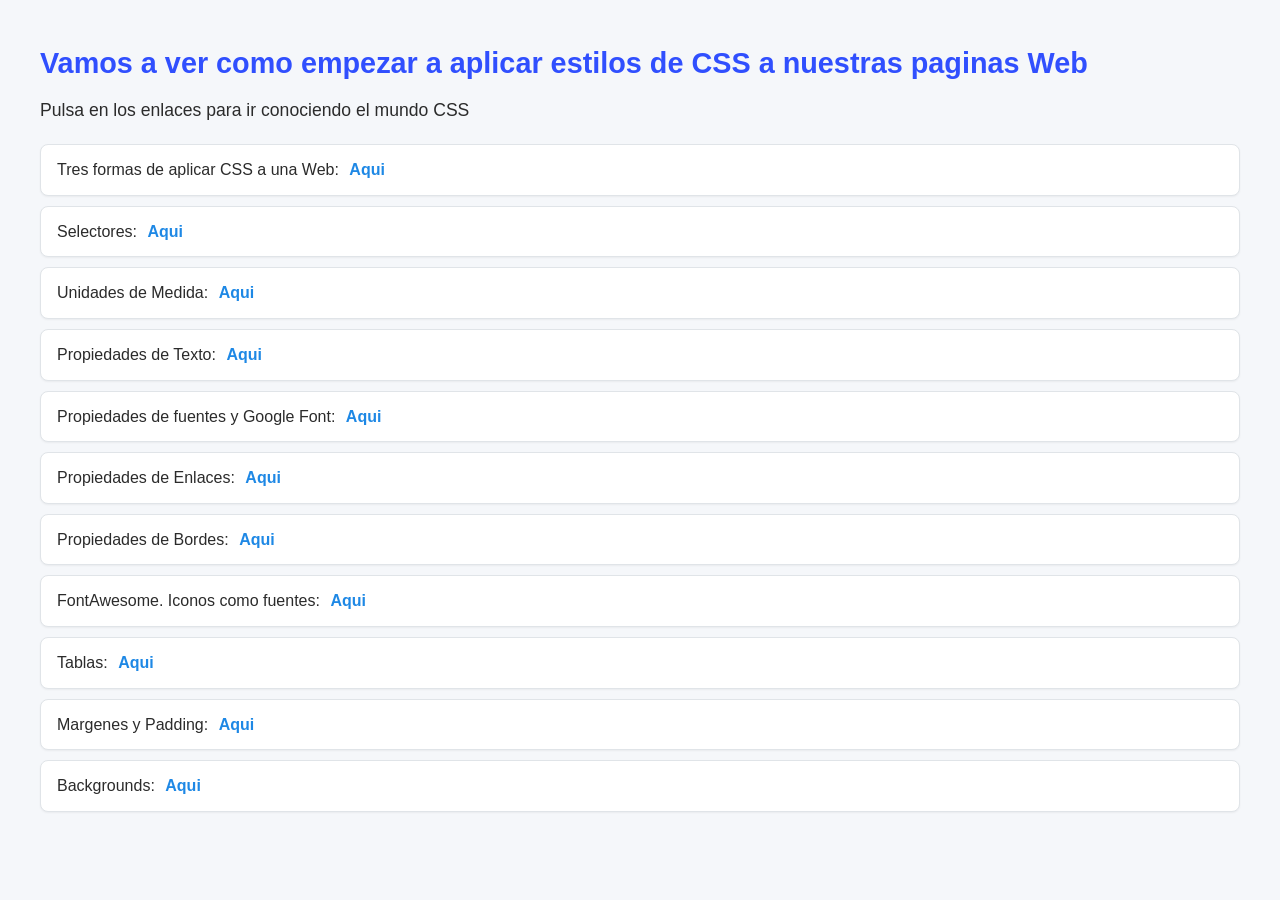
<file: index.html>
<!DOCTYPE html>
<html>

<head>
    <meta charset='utf-8'>
    <meta http-equiv='X-UA-Compatible' content='IE=edge'>
    <title>CSS One</title>
    <meta name='viewport' content='width=device-width, initial-scale=1'>
    <style>
        /* Reset básico */
        body,
        h1,
        p,
        ul {
            margin: 0;
            padding: 0;
        }

        body {
            font-family: "Segoe UI", Roboto, Helvetica, Arial, sans-serif;
            line-height: 1.6;
            background: #f5f7fa;
            color: #2b2b2b;
            padding: 40px;
        }

        h1 {
            font-size: 1.8rem;
            margin-bottom: 10px;
            color: #304FFE;
        }

        p {
            margin-bottom: 20px;
            font-size: 1.1rem;
        }

        ul {
            list-style: none;
            padding-left: 0;
        }

        .item {
            background: #ffffff;
            padding: 12px 16px;
            margin-bottom: 10px;
            border-radius: 8px;
            border: 1px solid #e0e4e8;
            box-shadow: 0 1px 2px rgba(0, 0, 0, 0.05);
            transition: transform 0.15s ease, box-shadow 0.15s ease;
        }

        .item:hover {
            transform: translateY(-2px);
            box-shadow: 0 4px 8px rgba(0, 0, 0, 0.08);
        }

        a {
            color: #1E88E5;
            font-weight: 600;
            text-decoration: none;
            margin-left: 6px;
            transition: color 0.2s ease;
        }

        a:hover {
            color: #0D47A1;
            text-decoration: underline;
        }
    </style>
</head>

<body>
    <h1>Vamos a ver como empezar a aplicar estilos de CSS a nuestras paginas Web</h1>
    <p>Pulsa en los enlaces para ir conociendo el mundo CSS</p>
    <ul>
        <li class="item">Tres formas de aplicar CSS a una Web:
            <a href="../dam-css-one/apply-css-to-web/css-index.html">Aqui</a>
        </li>
        <li class="item">Selectores:
            <a href="../dam-css-one/css-selectors/index-selectors.html">Aqui</a>
        </li>
        <li class="item">Unidades de Medida:
            <a href="../dam-css-one/measure-units/measure-unit-index.html">Aqui</a>
        </li>
        <li class="item">Propiedades de Texto:
            <a href="../dam-css-one/text-properties/text-props-index.html">Aqui</a>
        </li>
        <li class="item">Propiedades de fuentes y Google Font:
            <a href="../dam-css-one/font-properties/font-properties-index.html">Aqui</a>
        </li>
        <li class="item">Propiedades de Enlaces:
            <a href="../dam-css-one/link-properties/link-properties-index.html">Aqui</a>
        </li>
        <li class="item">Propiedades de Bordes:
            <a href="../dam-css-one/border-properties/border-properties-index.html">Aqui</a>
        </li>
        <li class="item">FontAwesome. Iconos como fuentes:
            <a href="../dam-css-one/font-awesome/font-awesome-index.html">Aqui</a>
        </li>
        <li class="item">Tablas:
            <a href="../dam-css-one/apply-css-to-web/css-index.html">Aqui</a>
        </li>
        <li class="item">Margenes y Padding:
            <a href="../dam-css-one/css-margin-and-padding/margin-padding-index.html">Aqui</a>
        </li>
        <li class="item">Backgrounds:
            <a href="../dam-css-one/css-background-properties/css-background-index.html">Aqui</a>
        </li>
    </ul>
</body>

</html>
</file>
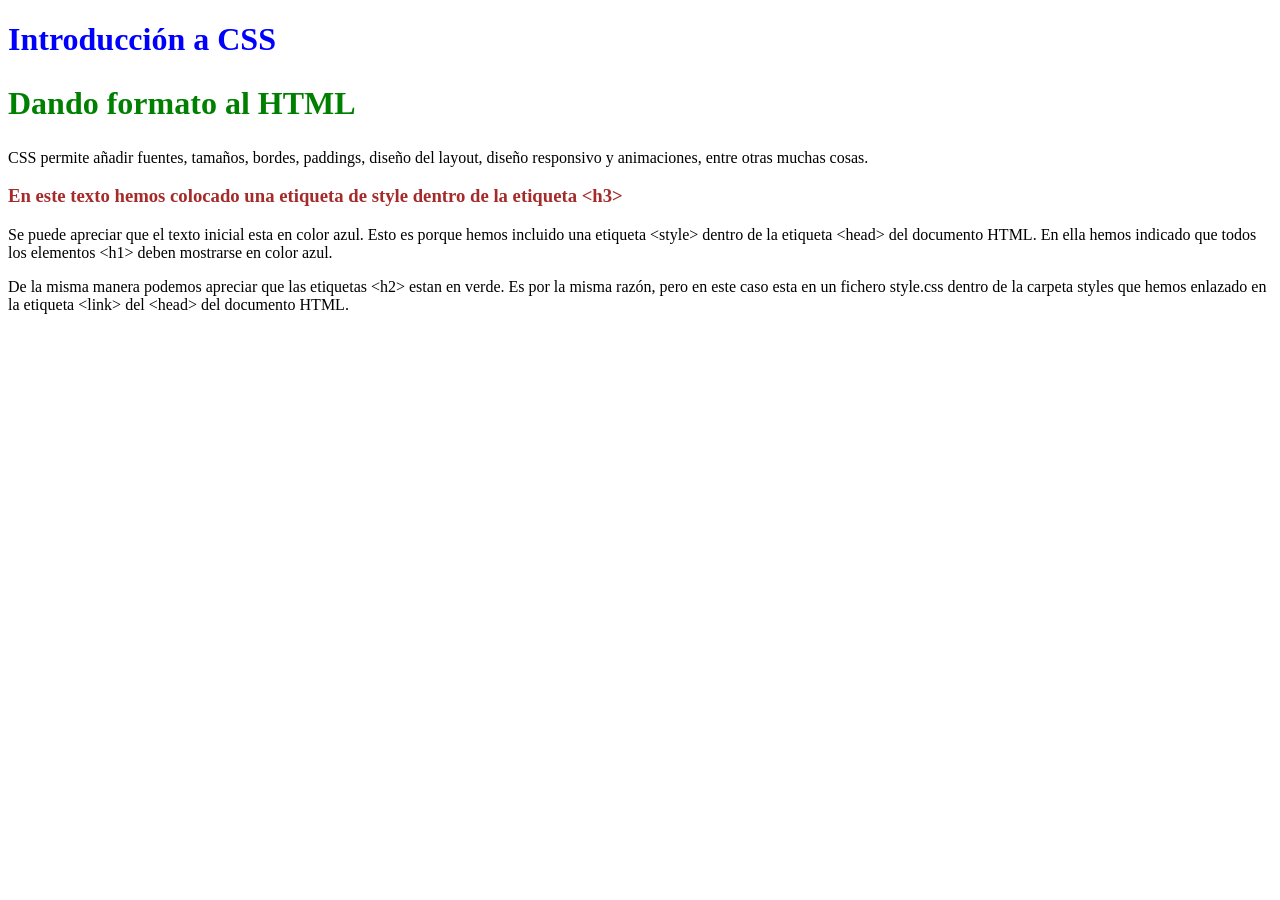
<file: apply-css-to-web/css-index.html>
<!DOCTYPE html>
<html>

<head>
    <meta charset='utf-8'>
    <meta http-equiv='X-UA-Compatible' content='IE=edge'>
    <title>Tres formas de aplicar CSS a una Web</title>
    <meta name='viewport' content='width=device-width, initial-scale=1'>
    <link rel='stylesheet' type='text/css' media='screen' href='../apply-css-to-web/styles/style.css'>
    <style>
        h1 {
            color: blue;
        }
    </style>
</head>

<body>
    <h1>Introducción a CSS</h1>
    <h2>Dando formato al HTML</h2>
    <p>CSS permite añadir fuentes, tamaños, bordes, paddings,
        diseño del layout, diseño responsivo y animaciones, entre otras muchas cosas.
    </p>
    <h3 style="color: brown;">En este texto hemos colocado una etiqueta de style dentro de la etiqueta &lt;h3&gt;</h3>
    <p>Se puede apreciar que el texto inicial esta en color azul. Esto es porque hemos incluido una
        etiqueta &lt;style&gt; dentro de la etiqueta &lt;head&gt; del documento HTML. En ella hemos indicado
        que todos los elementos &lt;h1&gt; deben mostrarse en color azul.
    </p>
    <p>De la misma manera podemos apreciar que las etiquetas &lt;h2&gt; estan en verde.
        Es por la misma razón, pero en este caso esta en un fichero style.css dentro de la carpeta
        styles que hemos enlazado en la etiqueta &lt;link&gt; del &lt;head&gt; del documento HTML.
    </p>
</body>

</html>
</file>
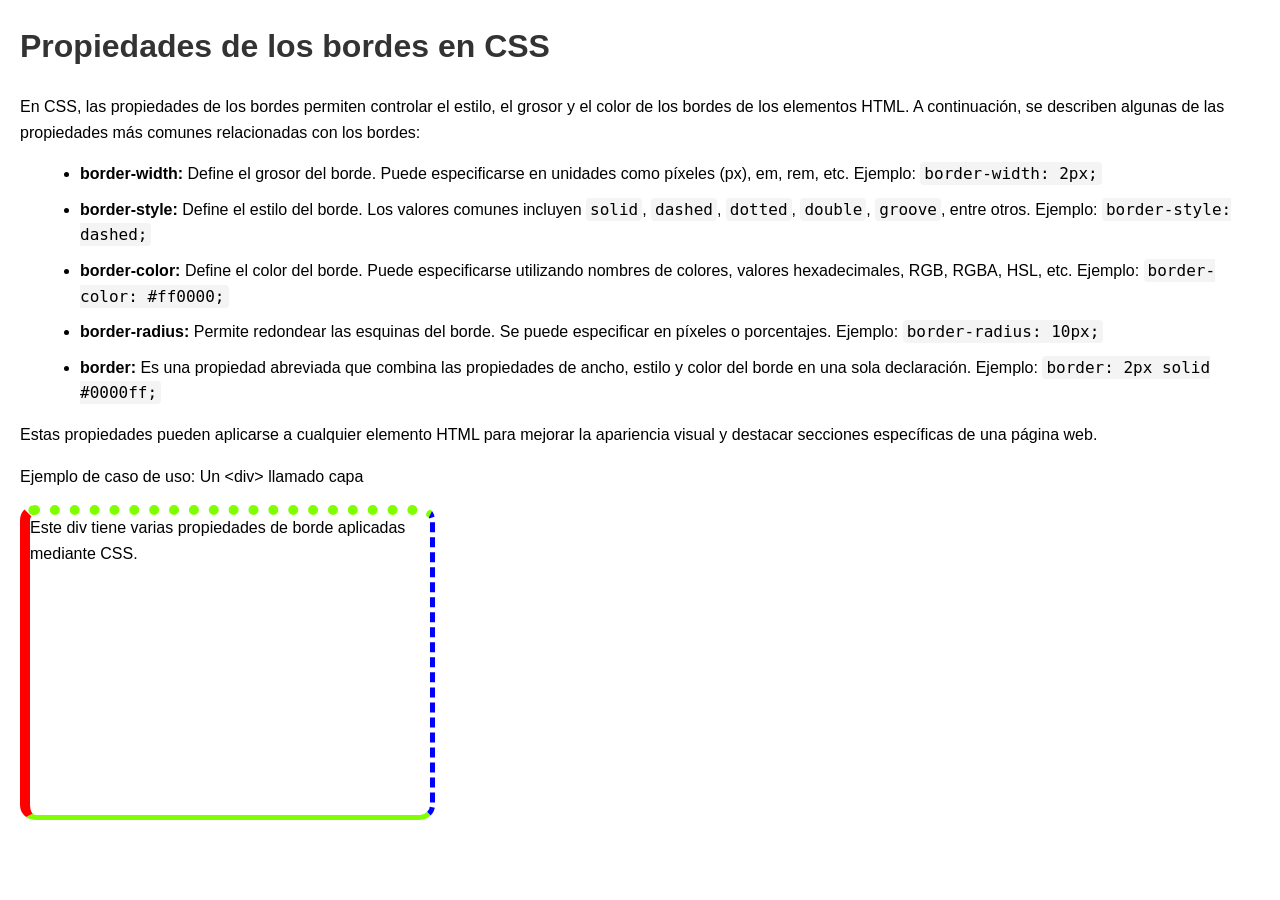
<file: border-properties/border-properties-index.html>
<!DOCTYPE html>
<html lang="en">

<head>
    <meta charset="UTF-8">
    <meta name="viewport" content="width=device-width, initial-scale=1.0">
    <title>Document</title>
    <style>
        body {
            font-family: Arial, sans-serif;
            margin: 20px;
            line-height: 1.6;
        }

        h1 {
            color: #333;
        }

        ul {
            list-style-type: disc;
            margin-left: 20px;
        }

        li {
            margin-bottom: 10px;
        }

        code {
            background-color: #f4f4f4;
            padding: 2px 4px;
            border-radius: 4px;
            font-family: Consolas, monospace;
        }

        #capa {
            width: 400px;
            height: 300px;
            border: 10px solid chartreuse;
            border-radius: 15px;
            border-top-style: dotted;
            border-left-color: red;
            border-bottom-width: 5px;
            border-right: 5px dashed blue;
        }
    </style>
</head>

<body>
    <h1>Propiedades de los bordes en CSS</h1>
    <p>En CSS, las propiedades de los bordes permiten controlar el estilo, el grosor y el color de los bordes de los
        elementos HTML. A continuación, se describen algunas de las propiedades más comunes relacionadas con los bordes:
    </p>
    <ul>
        <li><strong>border-width:</strong> Define el grosor del borde. Puede especificarse en unidades como píxeles
            (px), em, rem, etc. Ejemplo: <code>border-width: 2px;</code></li>
        <li><strong>border-style:</strong> Define el estilo del borde. Los valores comunes incluyen <code>solid</code>,
            <code>dashed</code>, <code>dotted</code>, <code>double</code>, <code>groove</code>, entre otros. Ejemplo:
            <code>border-style: dashed;</code>
        </li>
        <li><strong>border-color:</strong> Define el color del borde. Puede especificarse utilizando nombres de colores,
            valores hexadecimales, RGB, RGBA, HSL, etc. Ejemplo: <code>border-color: #ff0000;</code></li>
        <li><strong>border-radius:</strong> Permite redondear las esquinas del borde. Se puede especificar en píxeles o
            porcentajes. Ejemplo: <code>border-radius: 10px;</code></li>
        <li><strong>border:</strong> Es una propiedad abreviada que combina las propiedades de ancho, estilo y color del
            borde en una sola declaración. Ejemplo: <code>border: 2px solid #0000ff;</code></li>
    </ul>
    <p>Estas propiedades pueden aplicarse a cualquier elemento HTML
        para mejorar la apariencia visual y destacar secciones
        específicas de una página web.</p>
    <p>Ejemplo de caso de uso: Un &lt;div&gt; llamado capa</p>
    <div id="capa">
        Este div tiene varias propiedades de borde aplicadas mediante CSS.
    </div>
</body>

</html>
</file>
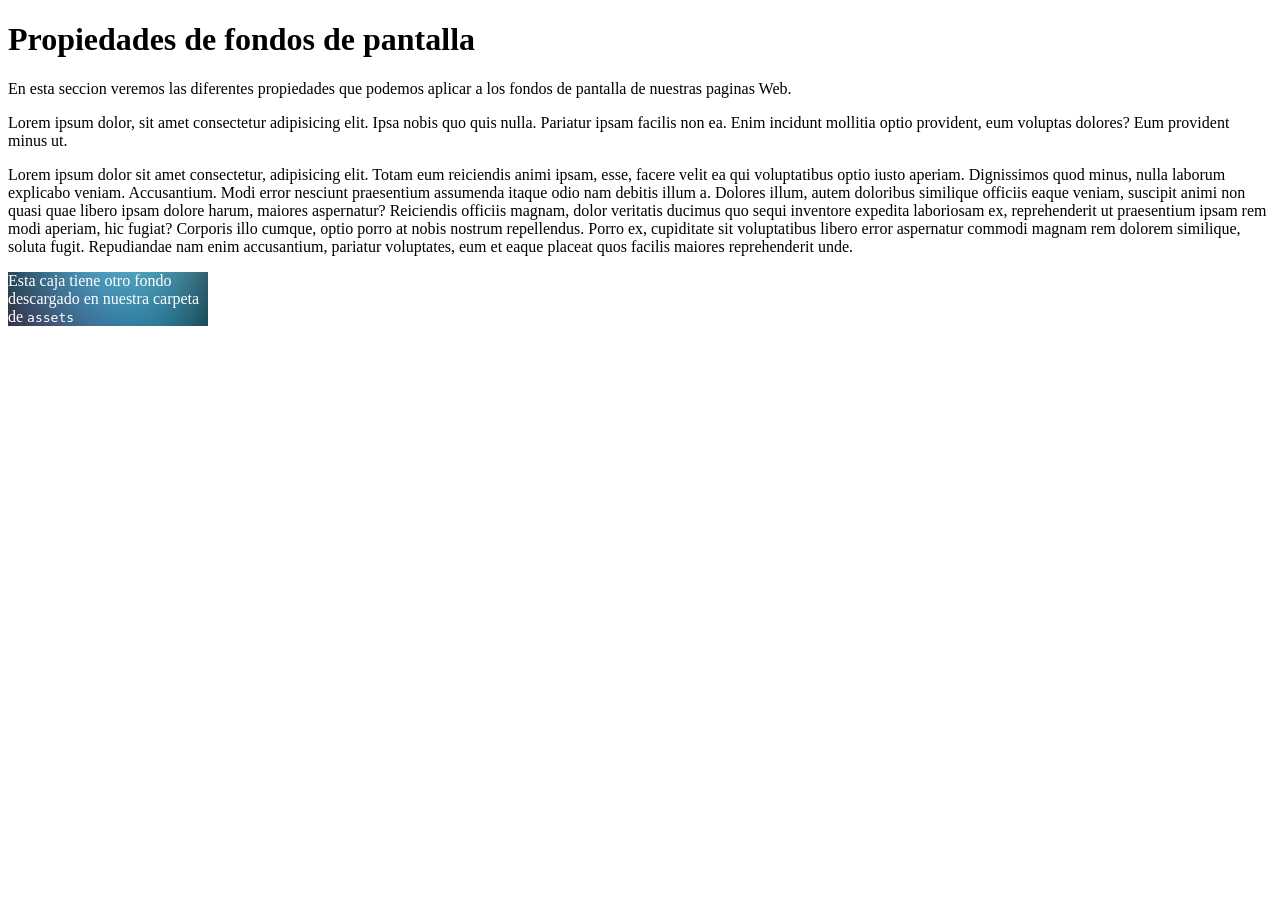
<file: css-background-properties/css-background-index.html>
<!DOCTYPE html>
<html lang="en">

<head>
    <meta charset="UTF-8">
    <meta name="viewport" content="width=device-width, initial-scale=1.0">
    <title>CSS Background properties</title>
    <style>
        body {
            background-image: url('https://imgs.search.brave.com/0O6N01iYVh8LgxeH5Pb774nNu3XSJ1Lph7Ahn-U3NBc/rs:fit:860:0:0:0/g:ce/aHR0cHM6Ly93d3cu/c3RvY2t2YXVsdC5u/ZXQvL2RhdGEvMjAy/MC8wNS8yMy8yNzU2/MzYvdGh1bWIxNi5q/cGc');
            background-repeat: no-repeat;
            background-position: center center;
            background-attachment: fixed;
            background-size: 100% 100%;
        }

        #box {
            color: white;
            width: 200px;
            background-image: url('../css-background-properties/assets/gradient-background.jpg');
            background-position: center center;
            background-attachment: fixed;
        }
    </style>
</head>

<body>
    <h1>Propiedades de fondos de pantalla</h1>
    <p>En esta seccion veremos las diferentes propiedades que podemos aplicar a los fondos de pantalla de
        nuestras paginas Web.</p>
    <p>Lorem ipsum dolor, sit amet consectetur adipisicing elit. Ipsa nobis quo quis nulla. Pariatur ipsam facilis non
        ea. Enim incidunt mollitia optio provident, eum voluptas dolores? Eum provident minus ut.</p>
    <p>Lorem ipsum dolor sit amet consectetur, adipisicing elit. Totam eum reiciendis animi ipsam, esse, facere velit ea
        qui voluptatibus optio iusto aperiam. Dignissimos quod minus, nulla laborum explicabo veniam. Accusantium.
        Modi error nesciunt praesentium assumenda itaque odio nam debitis illum a. Dolores illum, autem doloribus
        similique officiis eaque veniam, suscipit animi non quasi quae libero ipsam dolore harum, maiores aspernatur?
        Reiciendis officiis magnam, dolor veritatis ducimus quo sequi inventore expedita laboriosam ex, reprehenderit ut
        praesentium ipsam rem modi aperiam, hic fugiat? Corporis illo cumque, optio porro at nobis nostrum repellendus.
        Porro ex, cupiditate sit voluptatibus libero error aspernatur commodi magnam rem dolorem similique, soluta
        fugit. Repudiandae nam enim accusantium, pariatur voluptates, eum et eaque placeat quos facilis maiores
        reprehenderit unde.</p>
    <div id="box">
        <p>Esta caja tiene otro fondo descargado en nuestra carpeta de <code>assets</code></p>
    </div>
</body>

</html>
</file>
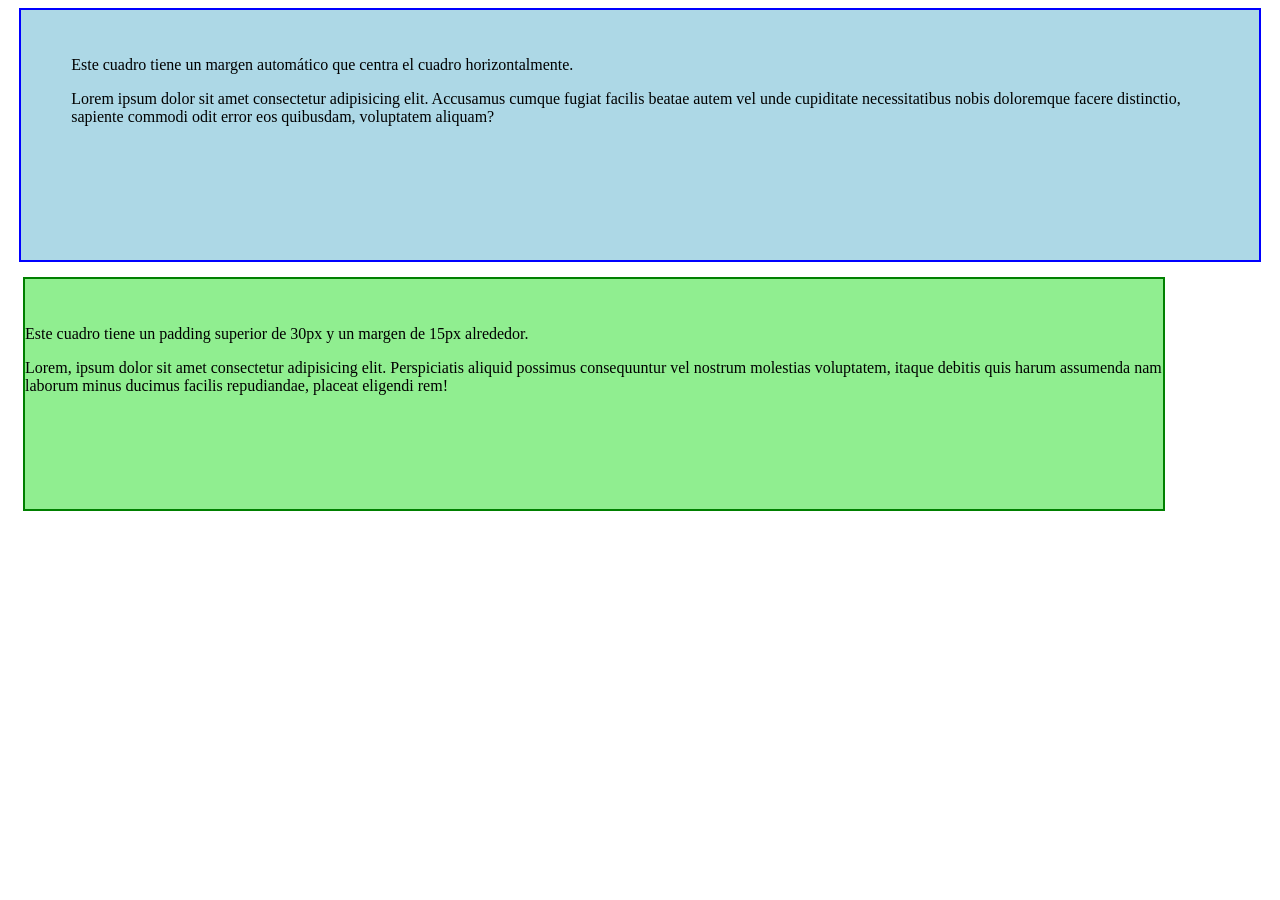
<file: css-margin-and-padding/margin-padding-index.html>
<!DOCTYPE html>
<html lang="en">

<head>
    <meta charset="UTF-8">
    <meta name="viewport" content="width=device-width, initial-scale=1.0">
    <title>CSS Margin and Padding examples</title>
    <style>
        #box1 {
            background-color: lightblue;
            border: 2px solid blue;
            width: 90%;
            height: 200px;
            margin: auto;
            padding: 30px 50px 20px 50px;

        }

        #box2 {
            background-color: lightgreen;
            border: 2px solid green;
            width: 90%;
            height: 200px;
            padding-top: 30px;
            margin: 15px;
        }
    </style>
</head>

<body>
    <div id="box1">
        <p>Este cuadro tiene un margen automático que centra el cuadro horizontalmente.</p>
        <p>Lorem ipsum dolor sit amet consectetur adipisicing elit. Accusamus cumque fugiat facilis beatae autem vel
            unde
            cupiditate necessitatibus nobis doloremque facere distinctio, sapiente commodi odit error eos quibusdam,
            voluptatem aliquam?
        </p>
    </div>
    <div id="box2">
        <p>Este cuadro tiene un padding superior de 30px y un margen de 15px alrededor.</p>
        <p>Lorem, ipsum dolor sit amet consectetur adipisicing elit. Perspiciatis aliquid possimus consequuntur vel
            nostrum
            molestias voluptatem, itaque debitis quis harum assumenda nam laborum minus ducimus facilis repudiandae,
            placeat
            eligendi rem!
        </p>
    </div>
</body>

</html>
</file>
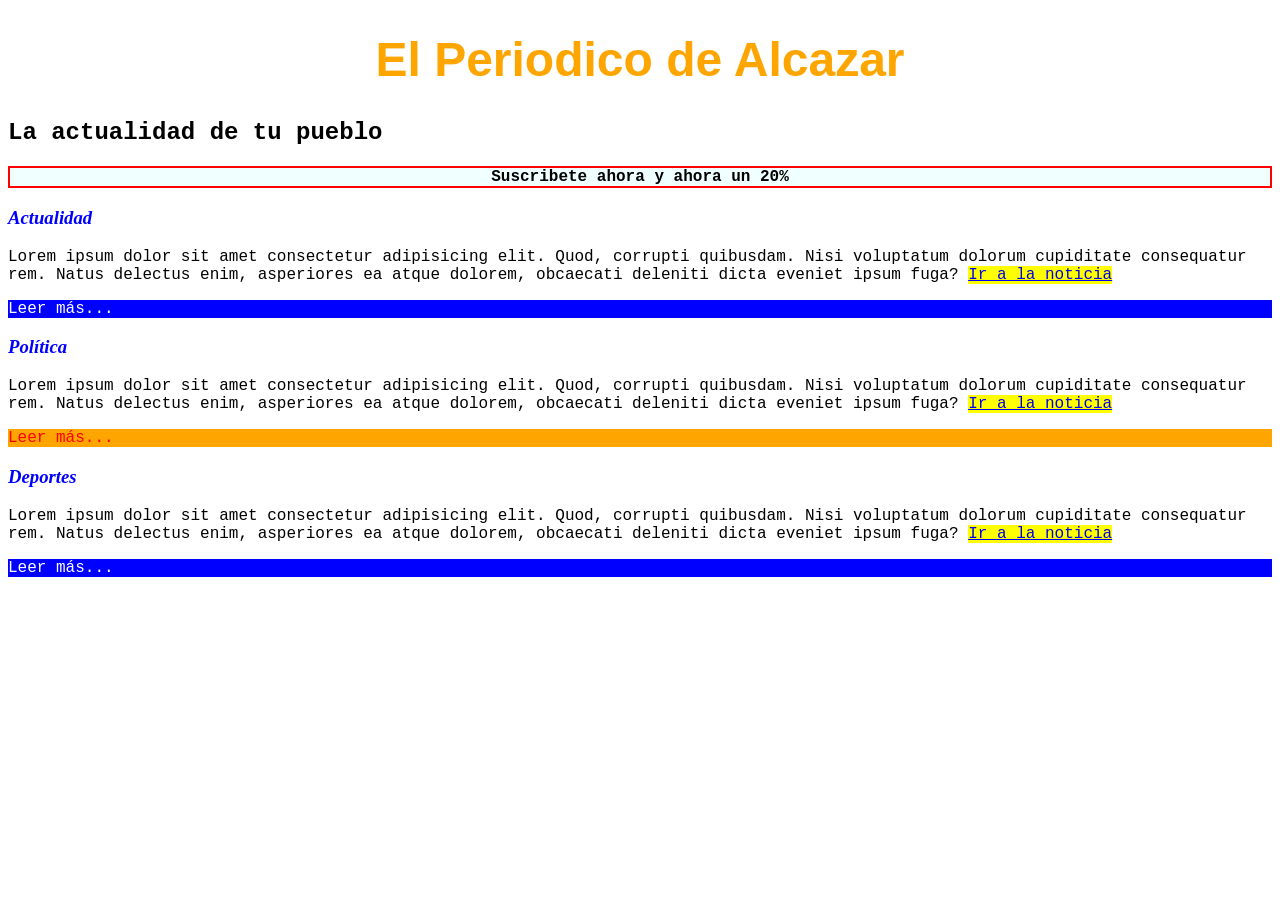
<file: css-selectors/index-selectors.html>
<!DOCTYPE html>
<html lang="en">

<head>
    <meta charset="UTF-8">
    <meta name="viewport" content="width=device-width, initial-scale=1.0">
    <title>CSS One - CSS Selectors</title>
    <style>
        h1 {
            color: orange;
            font-size: 3em;
            font-family: Arial, Helvetica, sans-serif;
            text-align: center;
        }

        h3 {
            color: blue;
            font-style: italic;
        }

        #anuncio {
            border: 2px solid red;
            text-align: center;
            background-color: azure;
            font-weight: bold;
        }

        .readmore {
            background-color: blue;
            color: white;
        }

        h2,
        p {
            font-family: 'Courier New', Courier, monospace;
        }

        p a {
            background-color: yellow;
        }

        .important {
            background-color: orange;
            color: red;
        }
    </style>
</head>

<body>
    <h1>El Periodico de Alcazar</h1>
    <h2>La actualidad de tu pueblo</h2>
    <p id="anuncio">Suscribete ahora y ahora un 20%</p>
    <h3>Actualidad</h3>
    <p>Lorem ipsum dolor sit amet consectetur adipisicing elit. Quod, corrupti quibusdam. Nisi voluptatum dolorum
        cupiditate consequatur rem. Natus delectus enim, asperiores ea atque dolorem, obcaecati deleniti dicta eveniet
        ipsum fuga?
        <a href="new.html">Ir a la noticia</a>
    </p>
    <p class="readmore">Leer más...</p>

    <h3>Política</h3>
    <p>Lorem ipsum dolor sit amet consectetur adipisicing elit. Quod, corrupti quibusdam. Nisi voluptatum dolorum
        cupiditate consequatur rem. Natus delectus enim, asperiores ea atque dolorem, obcaecati deleniti dicta eveniet
        ipsum fuga?
        <a href="new.html">Ir a la noticia</a>
    </p>
    <p class="readmore important">Leer más...</p>
    <h3>Deportes</h3>
    <p>Lorem ipsum dolor sit amet consectetur adipisicing elit. Quod, corrupti quibusdam. Nisi voluptatum dolorum
        cupiditate consequatur rem. Natus delectus enim, asperiores ea atque dolorem, obcaecati deleniti dicta
        eveniet
        ipsum fuga?
        <a href="new.html">Ir a la noticia</a>
    </p>
    <p class="readmore">Leer más...</p>
</body>

</html>
</file>
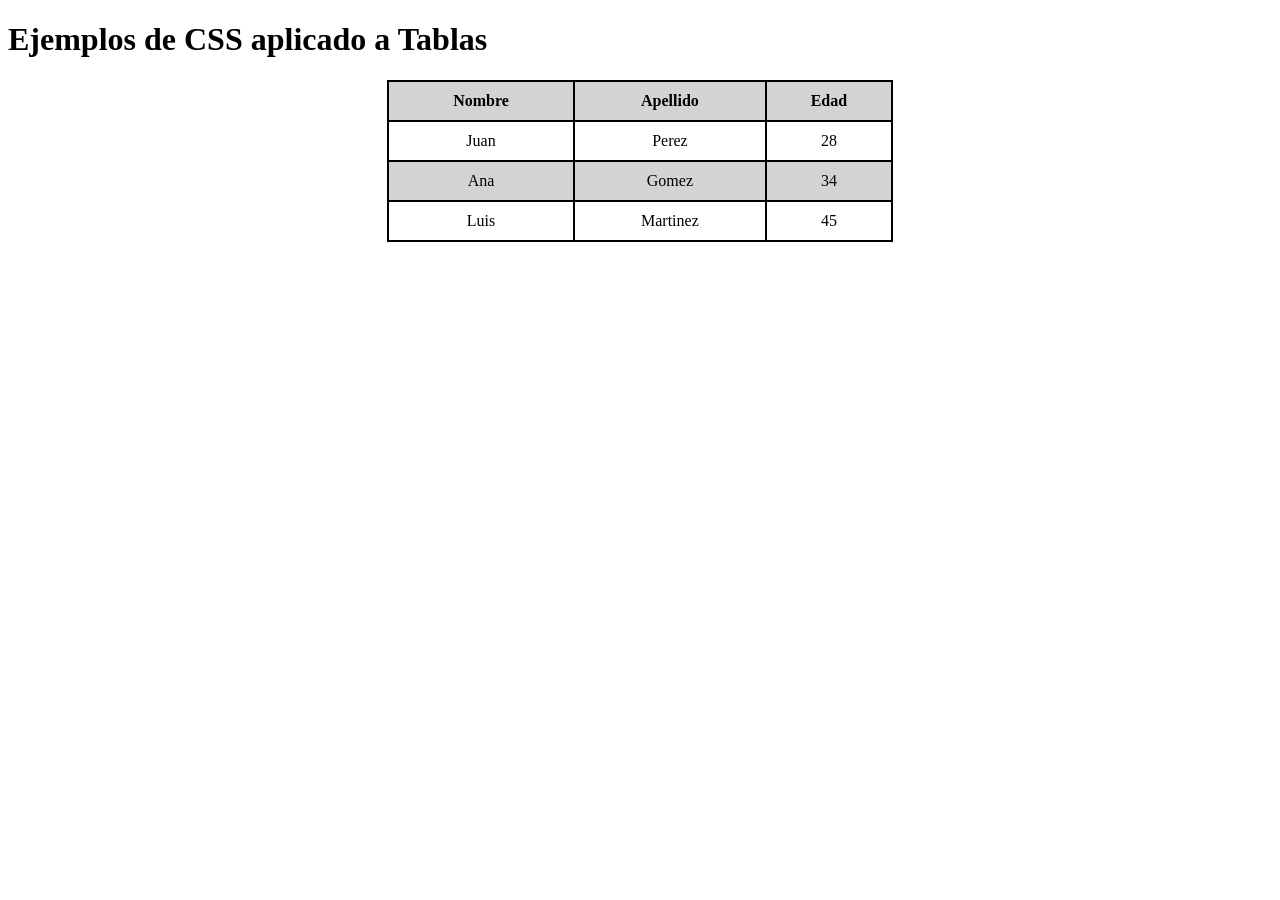
<file: css-tables/css-tables-index.html>
<!DOCTYPE html>
<html lang="en">

<head>
    <meta charset="UTF-8">
    <meta name="viewport" content="width=device-width, initial-scale=1.0">
    <title>CSS Tables</title>
    <style>
        table,
        td,
        th {
            border: 2px solid black;
            border-collapse: collapse;
        }

        table {
            width: 40%;
            margin: auto;
        }

        tr {
            height: 40px;
        }

        td {
            vertical-align: center;
            text-align: center;
        }

        tr:hover {
            background-color: wheat;
        }

        tr:nth-child(odd) {
            background-color: lightgray;
        }
    </style>
</head>

<body>
    <h1>Ejemplos de CSS aplicado a Tablas</h1>
    <table>
        <tr>
            <th>Nombre</th>
            <th>Apellido</th>
            <th>Edad</th>
        </tr>
        <tr>
            <td>Juan</td>
            <td>Perez</td>
            <td>28</td>
        </tr>
        <tr>
            <td>Ana</td>
            <td>Gomez</td>
            <td>34</td>
        </tr>
        <tr>
            <td>Luis</td>
            <td>Martinez</td>
            <td>45</td>
        </tr>
    </table>
</body>

</html>
</file>
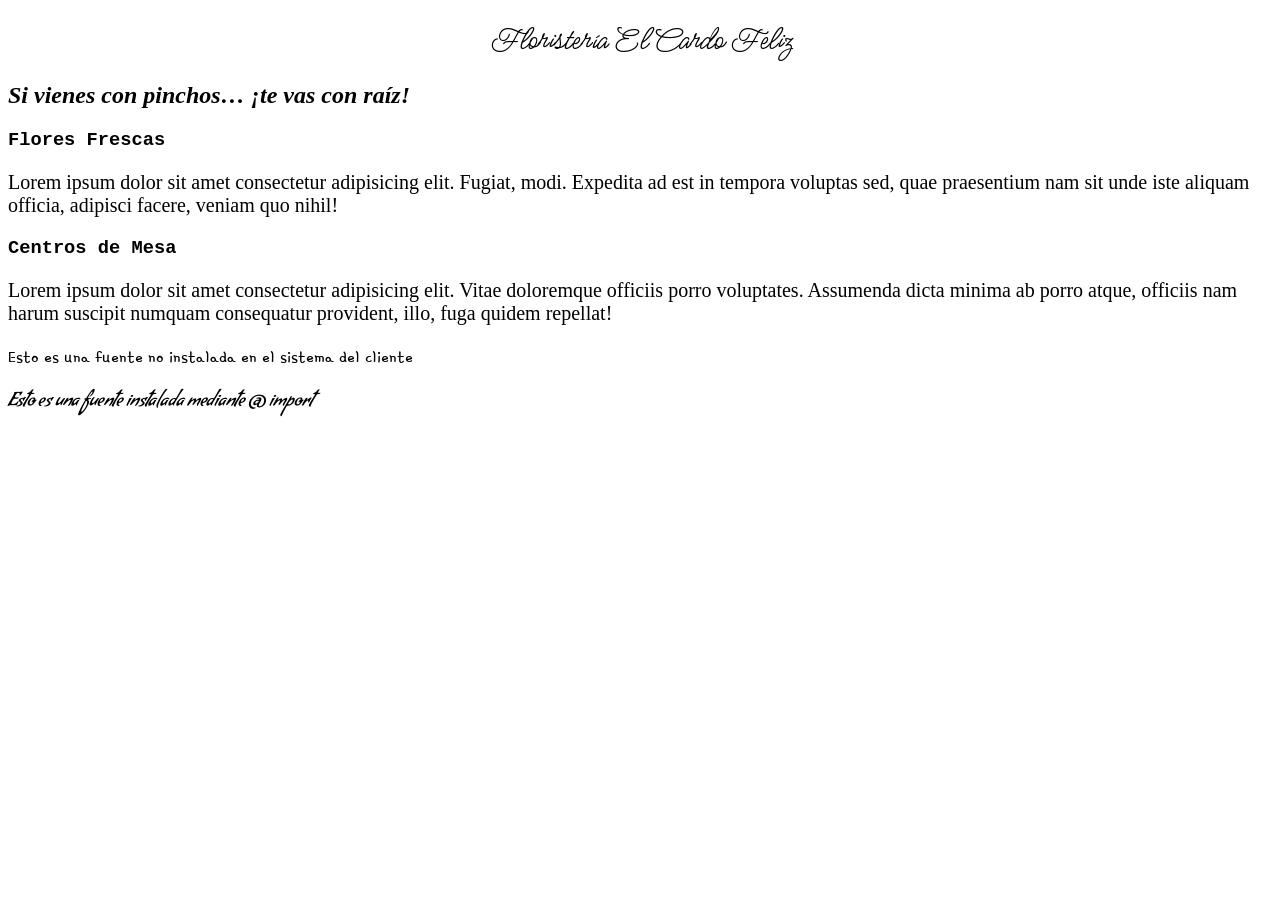
<file: font-properties/font-properties-index.html>
<!DOCTYPE html>
<html lang="en">

<head>
    <meta charset="UTF-8">
    <meta name="viewport" content="width=device-width, initial-scale=1.0">
    <title>Floristería El Cardo Feliz</title>
    <link rel="stylesheet" href="../font-properties/styles/style.css">
    <link rel="preconnect" href="https://fonts.googleapis.com">
    <link rel="preconnect" href="https://fonts.gstatic.com" crossorigin>
    <link href="https://fonts.googleapis.com/css2?family=Gamja+Flower&family=Meow+Script&display=swap" rel="stylesheet">
    <style>
        @import url("https://fonts.googleapis.com/css2?family=Condiment&display=swap");
    </style>
</head>

<body>
    <h1 class="meow-script-regular centered">Floristería El Cardo Feliz</h1>
    <h2>Si vienes con pinchos… ¡te vas con raíz!</h2>
    <h3>Flores Frescas</h3>
    <p>
        Lorem ipsum dolor sit amet consectetur adipisicing elit. Fugiat, modi. Expedita ad est in tempora voluptas sed,
        quae praesentium nam sit unde iste aliquam officia, adipisci facere, veniam quo nihil!
    </p>
    <h3>Centros de Mesa</h3>
    <p>
        Lorem ipsum dolor sit amet consectetur adipisicing elit. Vitae doloremque officiis porro voluptates. Assumenda
        dicta minima ab porro atque, officiis nam harum suscipit numquam consequatur provident, illo, fuga quidem
        repellat!
    </p>
    <h3 class="gamja-flower-regular">Esto es una fuente no instalada en el sistema del cliente</h3>
    <h3 class="condiment-regular">Esto es una fuente instalada mediante @ import</h3>

</body>

</html>
</file>
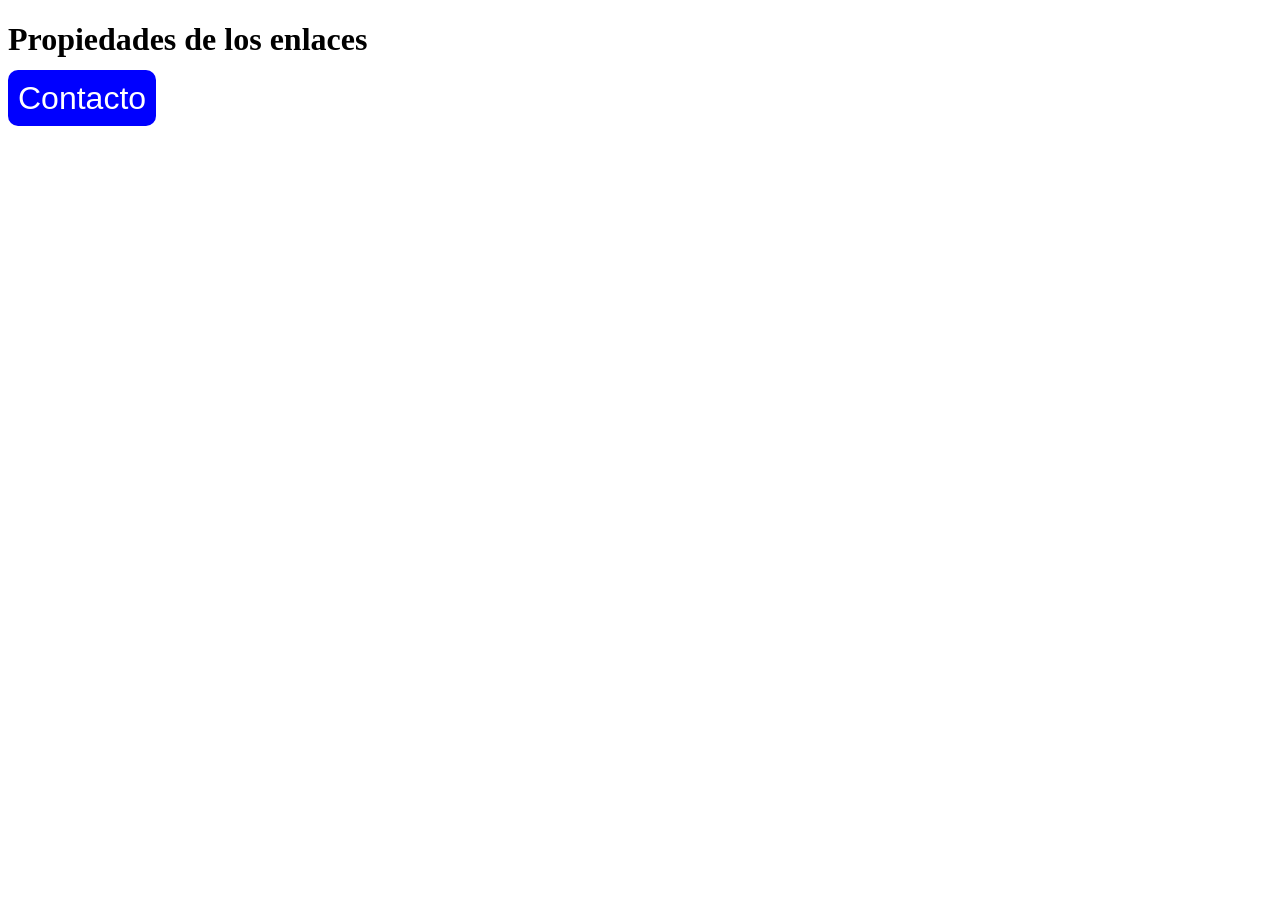
<file: link-properties/link-properties-index.html>
<!DOCTYPE html>
<html lang="en">

<head>
    <meta charset="UTF-8">
    <meta name="viewport" content="width=device-width, initial-scale=1.0">
    <title>Link Properties</title>
    <style>
        a {
            text-decoration: none;
            font-family: Arial, Helvetica, sans-serif;
            font-size: 2em;
            padding: 10px;
            border-radius: 10px;
        }

        a:link {
            background-color: blue;
            color: white;
            text-decoration: none;
        }

        a:visited {
            background-color: grey;
            color: white;
            text-decoration: none;
        }

        a:hover {
            background-color: chartreuse;
            color: red;
            text-decoration: underline;
        }

        a:active {
            font-weight: bold;
            color: orange;
            text-shadow: 3px 3px 5px black;
            text-decoration: none;
        }
    </style>
</head>

<body>
    <h1>Propiedades de los enlaces</h1>
    <a href="https://www.iesjuanbosco.es" target="_blank">Contacto</a>
</body>

</html>
</file>
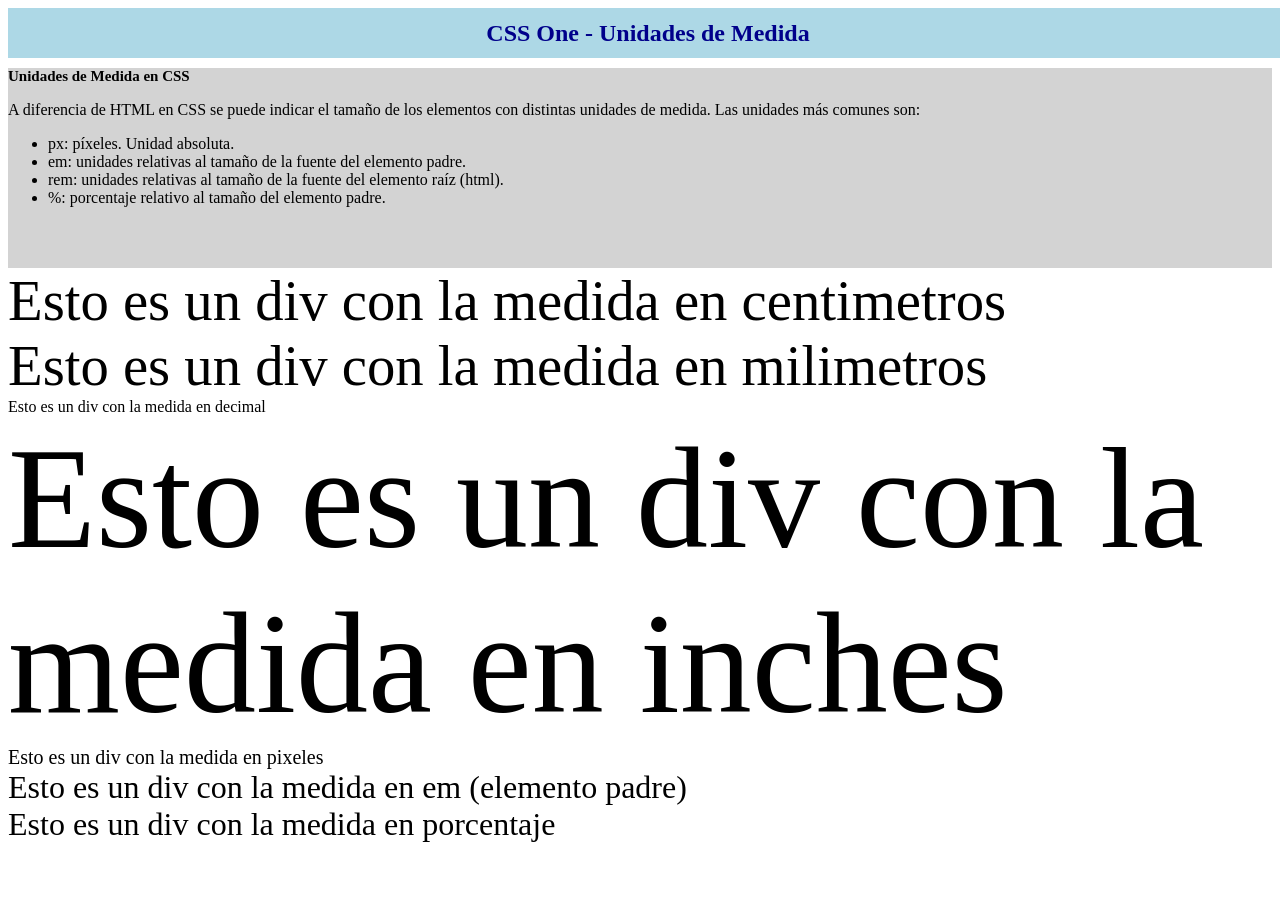
<file: measure-units/measure-unit-index.html>
<!DOCTYPE html>
<html lang="en">

<head>
    <meta charset="UTF-8">
    <meta name="viewport" content="width=device-width, initial-scale=1.0">
    <title>CSS One - Measure Units</title>
    <style>
        h1 {
            font-size: 15px;
        }

        #cm-measure {
            font-size: 1.5cm;
        }

        #mm-measure {
            font-size: 15mm;
        }

        #dec-measure {
            font-size: 0.5 in;
        }

        #in-measure {
            font-size: 1.5in;
        }

        #px-measure {
            font-size: 20px;
        }

        #em-measure {
            font-size: 2em;
        }

        #percent-measure {
            font-size: 200%;
        }

        #box {
            width: 100vw;
            height: 50px;
            background-color: lightblue;
            text-align: center;
            line-height: 50px;
            font-size: 24px;
            font-weight: bold;
        }

        #title {
            color: darkblue;
        }

        #content {
            height: 200px;
            background-color: lightgray;
        }
    </style>
</head>

<body>
    <div id="box">
        <div id="title">CSS One - Unidades de Medida</div>
    </div>
    <div id="content">
        <h1>Unidades de Medida en CSS</h1>
        <p>
            A diferencia de HTML en CSS se puede indicar el tamaño de los elementos
            con distintas unidades de medida. Las unidades más comunes son:
        <ul>
            <li>px: píxeles. Unidad absoluta.</li>
            <li>em: unidades relativas al tamaño de la fuente del elemento padre.</li>
            <li>rem: unidades relativas al tamaño de la fuente del elemento raíz (html).</li>
            <li>%: porcentaje relativo al tamaño del elemento padre.</li>
        </ul>
        </p>
    </div>
    <div id="cm-measure">Esto es un div con la medida en centimetros</div>
    <div id="mm-measure">Esto es un div con la medida en milimetros</div>
    <div id="dec-measure">Esto es un div con la medida en decimal</div>
    <div id="in-measure">Esto es un div con la medida en inches</div>
    <div id="px-measure">Esto es un div con la medida en pixeles</div>
    <div id="em-measure">Esto es un div con la medida en em (elemento padre)</div>
    <div id="percent-measure">Esto es un div con la medida en porcentaje</div>
</body>

</html>
</file>
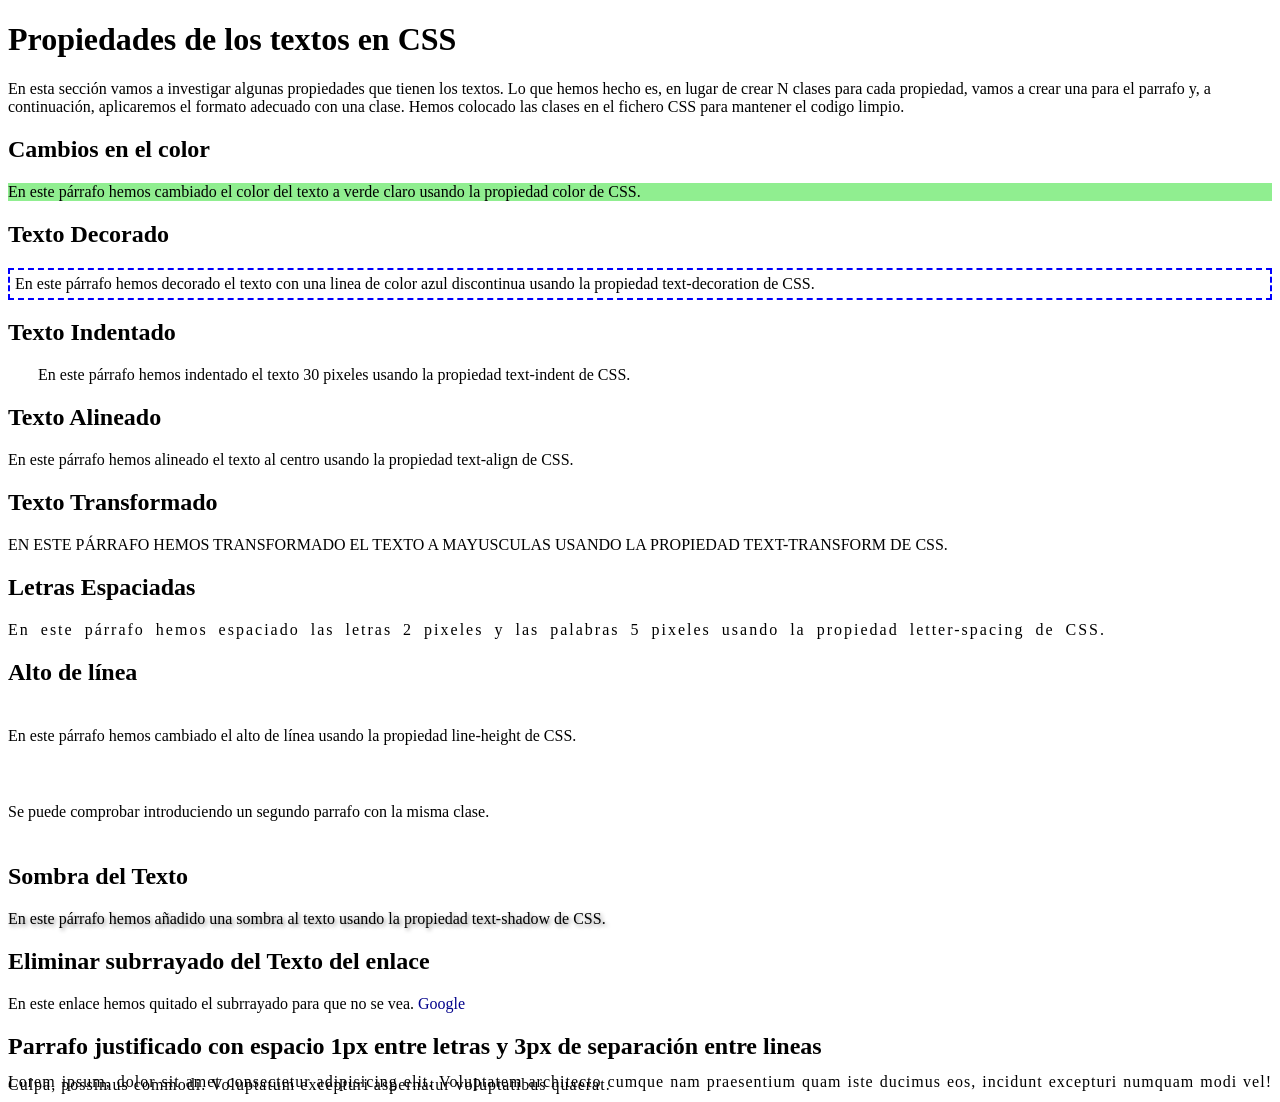
<file: text-properties/text-props-index.html>
<!DOCTYPE html>
<html lang="en">

<head>
    <meta charset="UTF-8">
    <meta name="viewport" content="width=device-width, initial-scale=1.0">
    <title>Document</title>
    <link rel='stylesheet' type='text/css' media='screen' href='../text-properties/styles/styles.css'>
</head>

<body>
    <h1>Propiedades de los textos en CSS</h1>
    <p>En esta sección vamos a investigar algunas propiedades que tienen los textos.
        Lo que hemos hecho es, en lugar de crear N clases para cada propiedad, vamos
        a crear una para el parrafo y, a continuación, aplicaremos el formato adecuado con una clase.
        Hemos colocado las clases en el fichero CSS para mantener el codigo limpio.
    </p>

    <h2>Cambios en el color</h2>
    <p id="color-changed" class="colored">
        En este párrafo hemos cambiado el color del texto a verde claro
        usando la propiedad color de CSS.
    </p>

    <h2>Texto Decorado</h2>
    <p id="text-decorated" class="decorated">
        En este párrafo hemos decorado el texto con una linea de color azul discontinua
        usando la propiedad text-decoration de CSS.
    </p>

    <h2>Texto Indentado</h2>
    <p id="text-indented" class="indented">
        En este párrafo hemos indentado el texto 30 pixeles
        usando la propiedad text-indent de CSS.
    </p>

    <h2>Texto Alineado</h2>
    <p id="text-aligned" class="aligned">
        En este párrafo hemos alineado el texto al centro
        usando la propiedad text-align de CSS.
    </p>

    <h2>Texto Transformado</h2>
    <p id="text-transformed" class="transformed">
        En este párrafo hemos transformado el texto a mayusculas
        usando la propiedad text-transform de CSS.
    </p>

    <h2>Letras Espaciadas</h2>
    <p id="text-spaced" class="spaced">
        En este párrafo hemos espaciado las letras 2 pixeles y las palabras 5 pixeles
        usando la propiedad letter-spacing de CSS.
    </p>

    <h2>Alto de línea</h2>
    <p id="text-heigthened" class="heightened">
        En este párrafo hemos cambiado el alto de línea
        usando la propiedad line-height de CSS.
    </p>
    <p id="text-heigthened-1" class="heightened">
        Se puede comprobar introduciendo un
        segundo parrafo con la misma clase.</p>

    <h2>Sombra del Texto</h2>
    <p id="text-shadowed" class="shadowed">
        En este párrafo hemos añadido una sombra al texto usando la propiedad text-shadow de CSS.
    </p>

    <h2>Eliminar subrrayado del Texto del enlace</h2>
    <p id="link-no-underline">
        En este enlace hemos quitado el subrrayado para que no se vea.
        <a href="www.google.com">Google</a>
    </p>

    <h2>Parrafo justificado con espacio 1px entre letras y 3px de separación entre lineas</h2>
    <p id="justified-text" class="justified">
        Lorem ipsum, dolor sit amet consectetur adipisicing elit. Voluptatem architecto cumque nam praesentium quam iste
        ducimus eos, incidunt excepturi numquam modi vel! Culpa, possimus commodi. Voluptatum excepturi aspernatur
        voluptatibus quaerat.
    </p>

</body>

</html>
</file>
<file: apply-css-to-web/styles/style.css>
h2 {
  color: green;
  font: bold;
  font-size: 2em;
}
</file>
<file: font-properties/styles/style.css>
h1 {
  font-family: Arial, Helvetica, sans-serif;
}
h2 {
  font-style: italic;
  font-family: "Times New Roman", Times, serif;
}
h3 {
  font-family: "Courier New", Courier, monospace;
}
p {
  font-size: 20px;
  font-weight: 400;
}

/* Google Font Example */
.meow-script-regular {
  font-family: "Meow Script", cursive;
  font-weight: 400;
  font-style: normal;
}

.gamja-flower-regular {
  font-family: "Gamja Flower", sans-serif;
  font-weight: 400;
  font-style: normal;
}

.condiment-regular {
  font-family: "Condiment", cursive;
  font-weight: 400;
  font-style: normal;
}

/* Classes */
.centered {
  text-align: center;
}
</file>
<file: text-properties/styles/styles.css>
a {
  text-decoration: none;
  color: darkblue;
}

/* Classes for text properties examples */
.colored {
  background-color: lightgreen;
}
.decorated {
  border: 2px dashed blue;
  padding: 5px;
}
.indented {
  text-indent: 30px;
}
.aligned-center {
  text-align: center;
}
.transformed {
  text-transform: uppercase;
}
.spaced {
  letter-spacing: 2px;
  word-spacing: 5px;
}
.heightened {
  line-height: 3.8;
}
.shadowed {
  text-shadow: 2px 2px 4px gray;
}
.justified {
  text-align: justify;
  letter-spacing: 1px;
  line-height: 3px;
}
</file>
